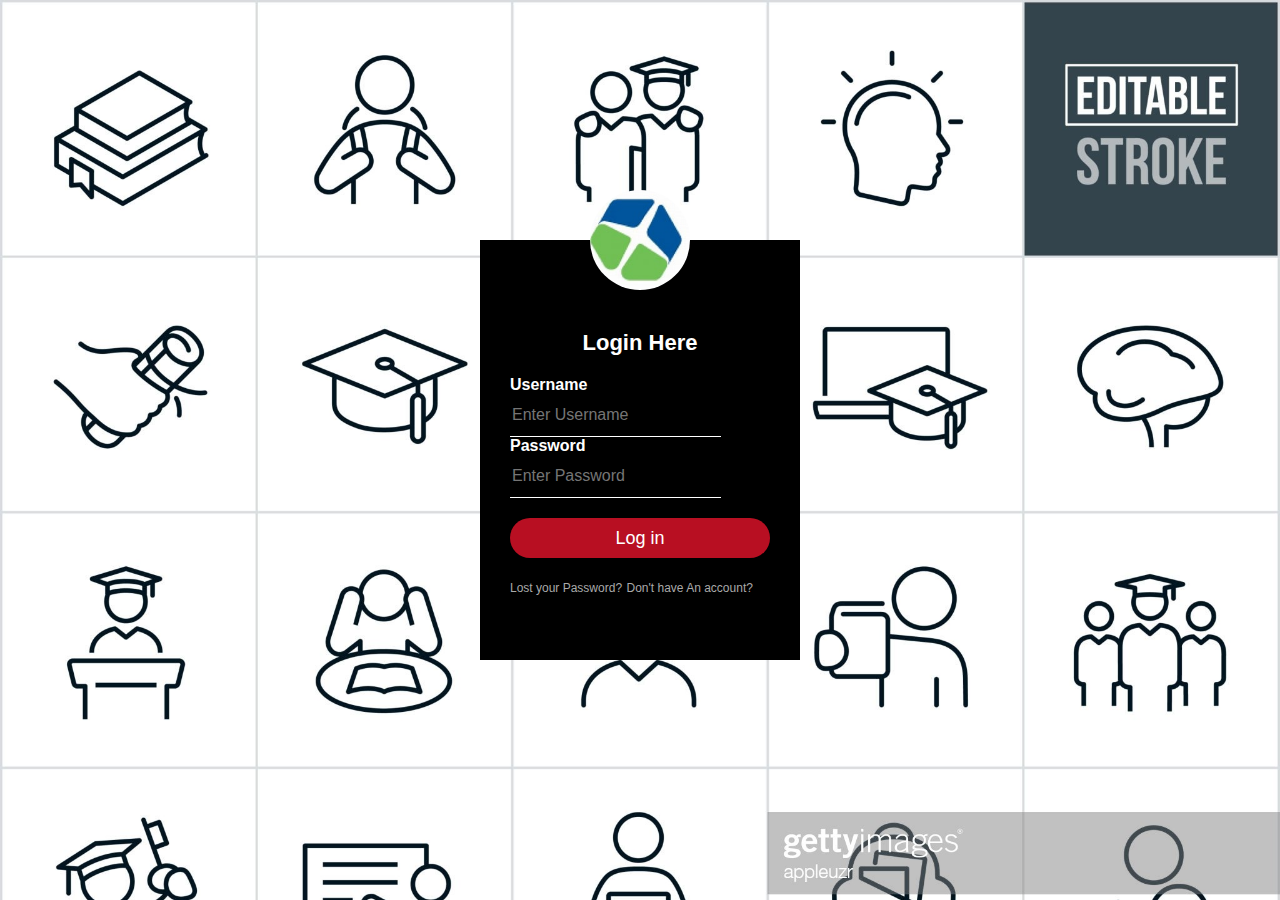
<file: loing/login.html>
<!DOCTYPE html>
<html>
  <head>
    <meta charset="utf-8">
    <title>Login Form Design One | Fazt</title>
    <link rel="stylesheet" href="style.css">
    <link rel="stylesheet" href="responsive.css">
  </head>
  <body>
    <div class="login-box">
      <img src="logo.jpg" class="avatar" alt="Avatar Image">
      <h1>Login Here</h1>
      <form>
        <!-- USERNAME INPUT -->
        <label for="username">Username</label>
        <input type="text" placeholder="Enter Username" minlength="2" maxlength="9" required name="username">
        <!-- PASSWORD INPUT -->
        <label for="password">Password</label>
        <input type="password" placeholder="Enter Password"minlength="6" maxlength="9" required name="password">
        <button type="submit">Log in</button> 
        <a href="jesusvazquez181818@gmail.com">Lost your Password?</a>
        <a href="jesusvazquez181818@gmail.com">Don't have An account?</a>
      </form>
    </div>
  </body>
</html>
</file>
<file: loing/style.css>
body {
    margin: 0;
    padding: 0;
    background: url(fondo.jpg) no-repeat center top;
    background-size: cover;
    font-family: sans-serif;
    height: 100vh;
    width: 100vw;
  
  }
  
  .login-box {
    width: 320px;
    height: 420px;
    background: #000;
    color: #fff;
    top: 50%;
    left: 50%;
    position: absolute;
    transform: translate(-50%, -50%);
    box-sizing: border-box;
    padding: 70px 30px;
  }
  
  .login-box .avatar {
    
    width: 100px;
    height: 100px;
    border-radius: 50%;
    position: absolute;
    top: -50px;
    left: calc(50% - 50px);
  }
  
  .login-box h1 {
    margin: 0;
    padding:20px;
    text-align: center;
    font-size: 22px;
  }
  
  .login-box label {
    margin: 0;
    padding: 0;
    font-weight: bold;
    display: block;
  }
  .login-box input[type="text"], .login-box input[type="password"] {
    border: none;
    border-bottom: 1px solid #fff;
    background: transparent;
    outline: none;
    height: 40px;
    color: #fff;
    font-size: 16px;
  }
  
  .login-box button[type="submit"] {
    border: none;
    outline: none;
    height: 40px;
    width: 100%;
    background: #b80f22;
    border-radius: 20px;
    color: #fff;
    font-size: 18px;
    cursor: pointer;
    padding: 10px;
    margin-top: 20px;
    margin-bottom: 20px;
  
  }
  .login-box a{
    text-decoration: none;
    font-size: 12px;
    color: darkgrey;
    
  }
  
  .login-box a:hover {
    color: #fff;
  }
</file>
<file: loing/responsive.css>
@media (max-width: 1120px) {
    .hero_area {
        height: auto;
    }

    .hero_btn-box {
        margin-bottom: 150px;
    }


}

@media (max-width: 992px) {
    .custom_nav-container {
        flex-direction: row;
    }
}

@media (max-width: 768px) {
    .about_section .about_container .container {
        flex-direction: column;
    }

    .about_section .about_container {
        width: 90%;
    }

    .about_section .about_container .container>div {
        width: 95%;
    }

    .about_section .detail a {
        margin: 25px auto 35px auto;
    }

    .about_section .detail a {

        background-color: #00ff00;
        color: #ffffff;

    }

    .client_section .client_container {
        width: 100%;
    }

    .client_section .carousel-indicators {
        justify-content: center;
    }
}

@media (max-width: 576px) {
    .hero_section h1 {
        font-size: 58px;
    }

    .product_section .container {
        flex-direction: column;
        align-items: center;
    }

    .product_section .img-box.box-1,
    .product_section .img-box.box-3,
    .product_section .img-box.box-2,
    .product_section .img-box.box-4 {
        width: auto;
        margin: 15px 25px;

    }

    .client_section .client_container {
        flex-direction: column;
    }

    .client_section .img_box {
        margin-bottom: 25px;
    }

    .client_section .detail_box {
        flex-direction: column;
        text-align: center;
    }

    .client_section .detail_box h5 {
        flex-direction: row;
    }

}

@media (max-width: 480px) {
    .hero_section h1 {
        font-size: 36px;
    }
}

@media (max-width: 420px) {}

@media (max-width: 360px) {}

@media (min-width: 1200px) {
    .container {
        max-width: 1170px;
    }
}
</file>
